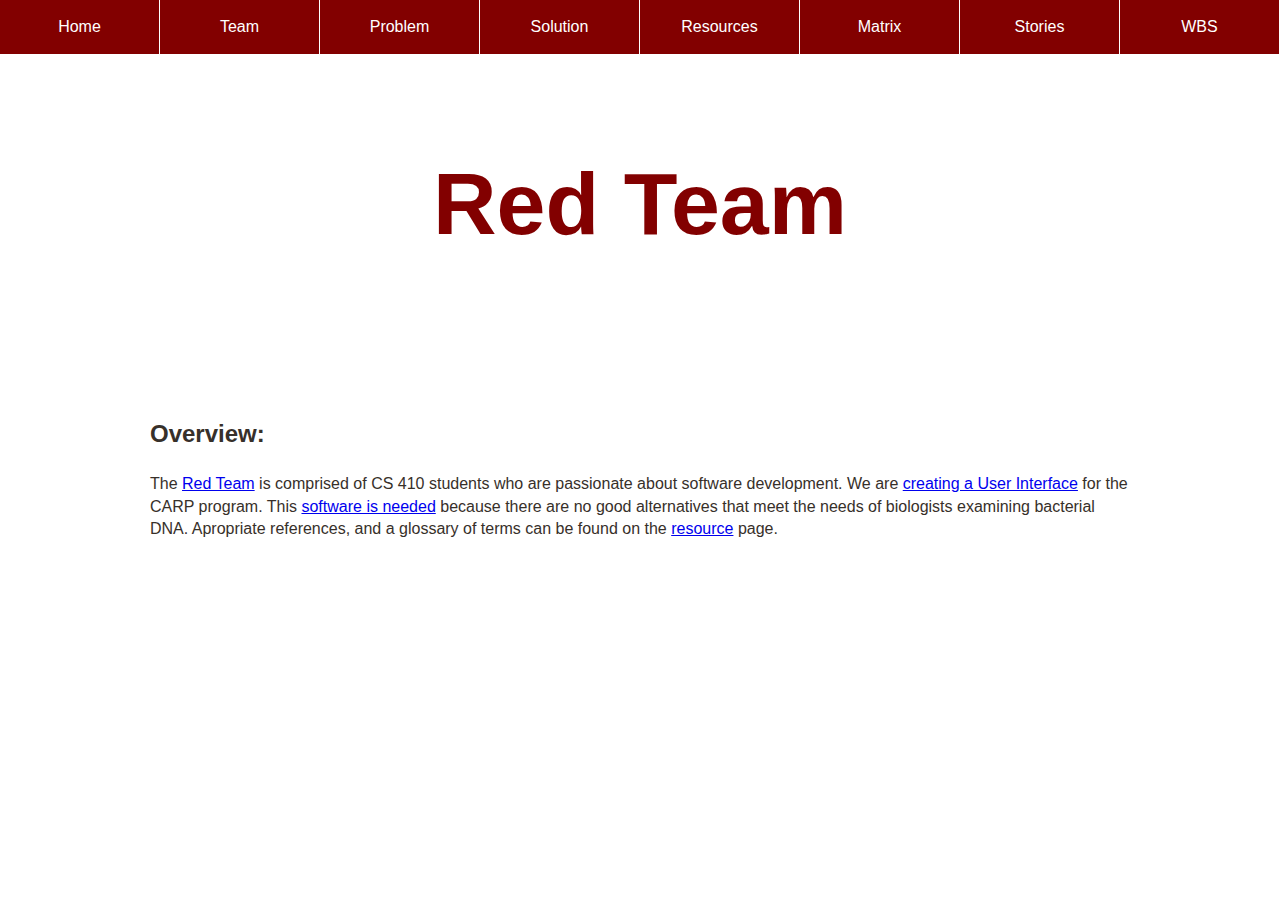
<file: index.html>
<!DOCTYPE html>
<html>
<head>
	<title>
		CS 410 Red Team
	</title>

<link href="./style/visual.css" rel="stylesheet" type="text/css">
<link href="./style/responsive-nav.css" rel="stylesheet" type="text/css">
<script src="./scripts/responsive-nav.js"></script>

</head>
<body id="bodyWrap">

	<header>
		<nav class="nav-collapse">
  			<ul>
    			<li><a href="./index.html">Home</a></li>
    			<li><a href="./team.html">Team</a></li>
    			<li><a href="./problem.html">Problem</a></li>
    			<li><a href="./solution.html">Solution</a></li>
    			<li><a href="./resources.html">Resources</a></li>
				<li><a href="./riskmatrixtable.html">Matrix</a></li>
				<li><a href="./stories.html">Stories</a></li>
				<li><a href="./wbs.html">WBS</a></li>
  			</ul>
		</nav>
	</header>
	
	<div id="headerBackgroundWrap">
		<div id ="headerBackgroundImage">
			<div class="centeredText">
				<h1>Red Team</h1>
			</div>
		</div>
	</div>
	
	<div id="contentWrap">
		<h2>Overview:</h2><br>
		<p>The <a href="./team.html">Red Team</a> is comprised of CS 410 students who are passionate about software development. 
		We are <a href="./solution.html">creating a User Interface</a> for the CARP program. This <a href="./problem.html">software is needed</a> because there are no good
		alternatives that meet the needs of biologists examining bacterial DNA. Apropriate references, and a glossary of terms can be found on the 
		<a href="./resources.html">resource</a> page.</p>
	</div>
	
	<script>
  		var nav = responsiveNav(".nav-collapse");
	</script>
</body>
</html>
</file>
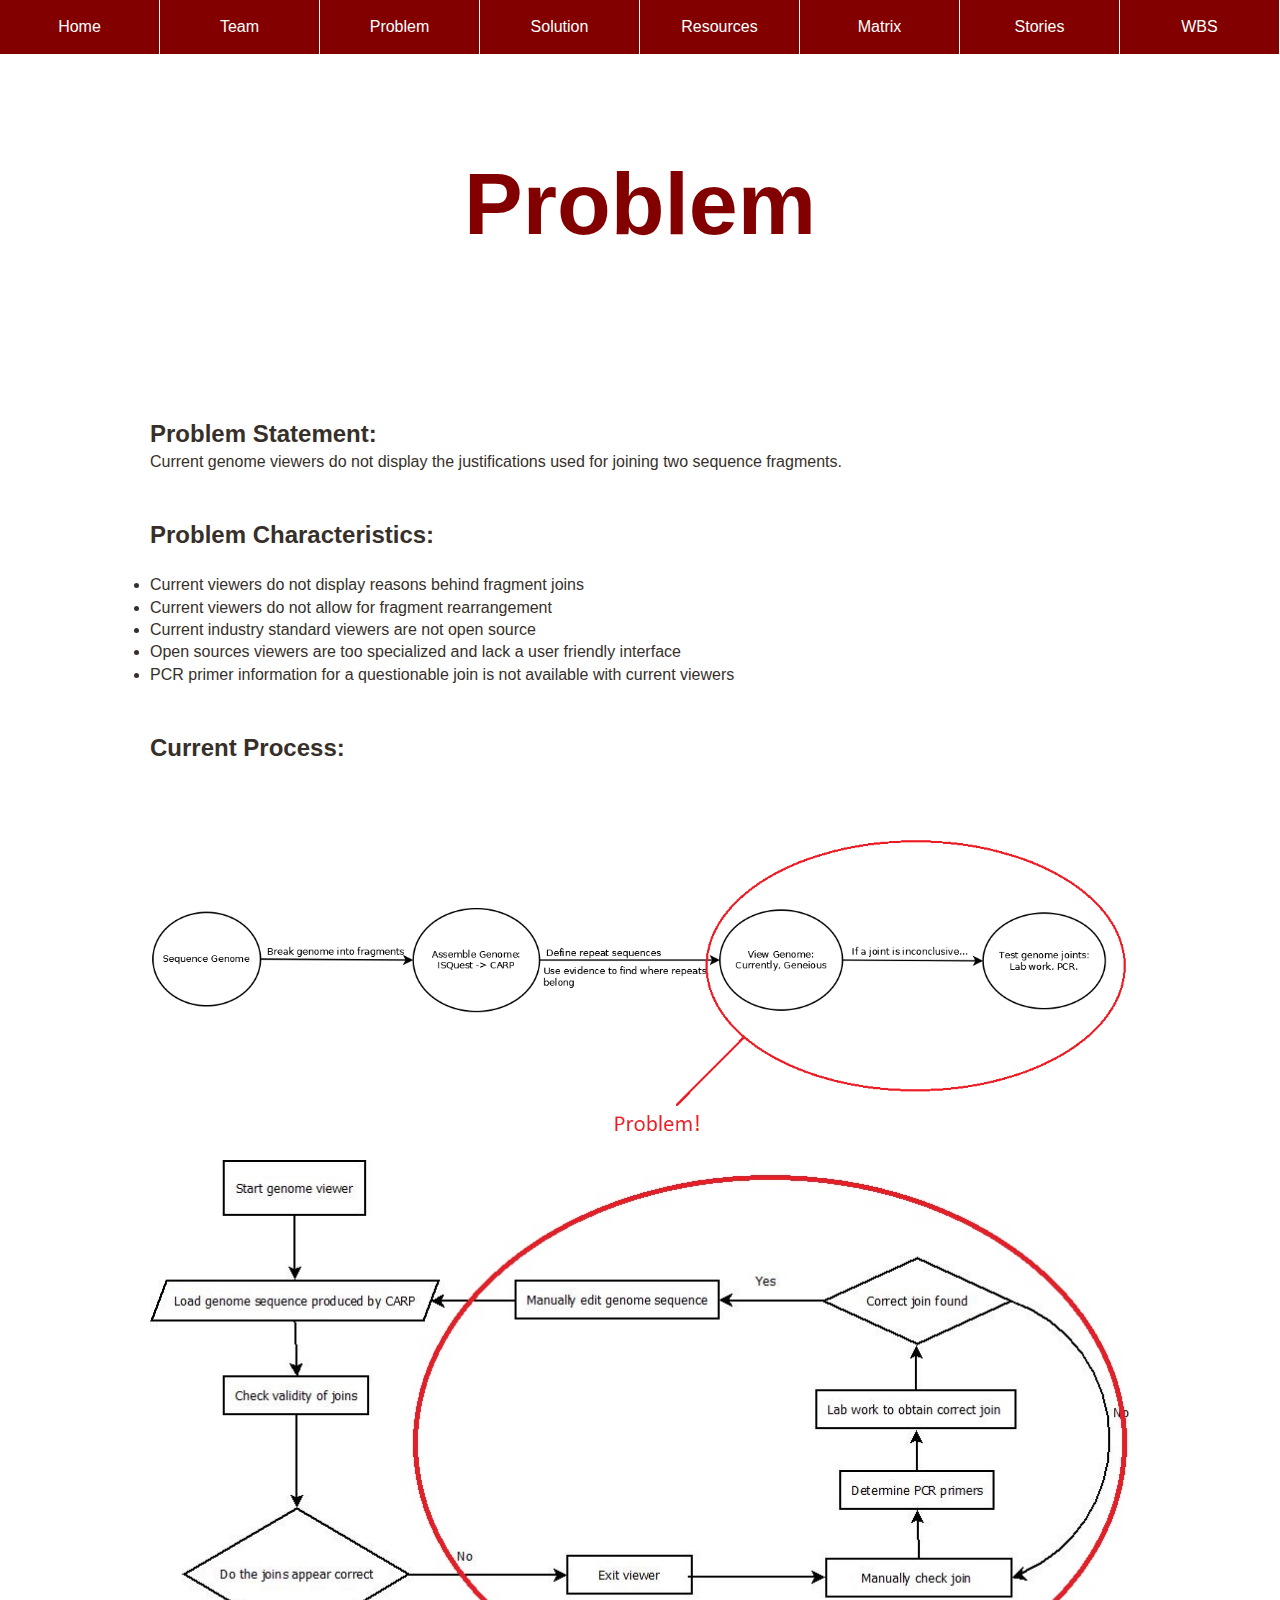
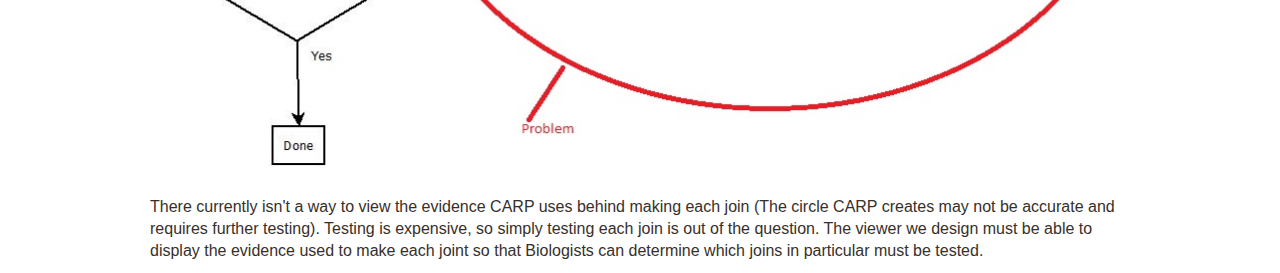
<file: problem.html>
<!DOCTYPE html>
<html>
<head>
	<title>
		Problem
	</title>

<link href="./style/visual.css" rel="stylesheet" type="text/css">
<link href="./style/responsive-nav.css" rel="stylesheet" type="text/css">
<link href="./style/tabcontent.css" rel="stylesheet" type="text/css" />
<script src="./scripts/responsive-nav.js"></script>
<script src="./scripts/tabcontent.js" type="text/javascript"></script>

</head>
<body id="bodyWrap">

	<header>
		<nav class="nav-collapse">
  			<ul>
    			<li><a href="./index.html">Home</a></li>
    			<li><a href="./team.html">Team</a></li>
    			<li><a href="./problem.html">Problem</a></li>
    			<li><a href="./solution.html">Solution</a></li>
    			<li><a href="./resources.html">Resources</a></li>
				<li><a href="./riskmatrixtable.html">Matrix</a></li>
				<li><a href="./stories.html">Stories</a></li>
				<li><a href="./wbs.html">WBS</a></li>
  			</ul>
		</nav>
	</header>
	
	<div id="headerBackgroundWrap">
		<div id ="headerBackgroundImage">
			<div class="centeredText">
				<h1>Problem</h1>
			</div>
		</div>
	</div>
	
	<div id="contentWrap">
	
		<h2>Problem Statement:</h2>
		<p>Current genome viewers do not display the justifications used for joining two sequence fragments.</p>
		
		<br><br>
		
		<h2>Problem Characteristics:</h2><br>
		<ul>
			<li>Current viewers do not display reasons behind fragment joins</li>
			<li>Current viewers do not allow for fragment rearrangement</li>
			<li>Current industry standard viewers are not open source</li>
			<li>Open sources viewers are too specialized and lack a user friendly interface</li>
			<li>PCR primer information for a questionable join is not available with current viewers</li>
		</ul>
		
		<br><br>
		
		<h2>Current Process:</h2><br>
		<img src="./imgs/workflow.png"><br>
		<img src="./imgs/workflow2.jpg"><br>
		
		<br>
		
		<p>There currently isn't a way to view the evidence CARP uses behind making each join (The circle CARP creates may not be accurate and requires further testing). Testing is expensive, so simply testing each join is out of the question. The viewer we design must be able to display the evidence used to make each joint so that Biologists can determine which joins in particular must be tested.</p>
	
	</div>
	
	<script>
  		var nav = responsiveNav(".nav-collapse");
	</script>
</body>
</html>
</file>
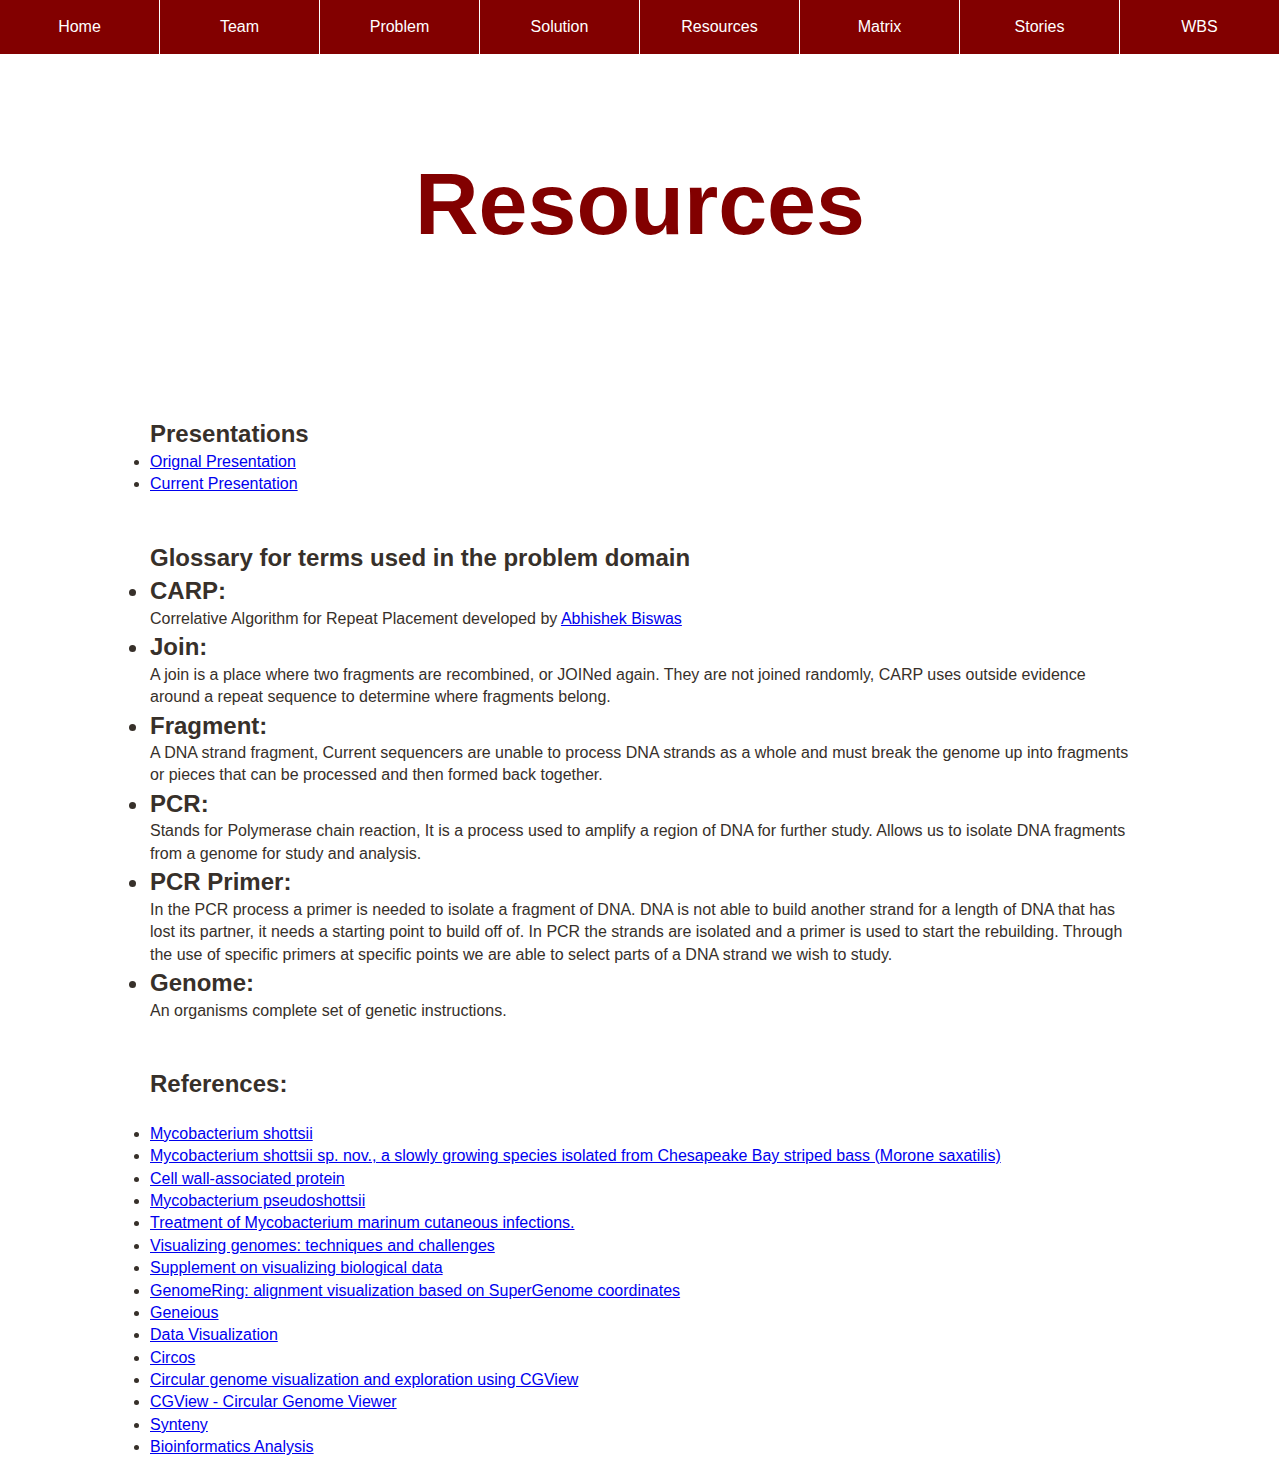
<file: resources.html>
<!DOCTYPE html>
<html>
<head>
	<title>
		Solution
	</title>

<link href="./style/visual.css" rel="stylesheet" type="text/css">
<link href="./style/responsive-nav.css" rel="stylesheet" type="text/css">
<link href="./style/tabcontent.css" rel="stylesheet" type="text/css" />
<script src="./scripts/responsive-nav.js"></script>
<script src="./scripts/tabcontent.js" type="text/javascript"></script>

</head>
<body id="bodyWrap">

	<header>
		<nav class="nav-collapse">
  			<ul>
    			<li><a href="./index.html">Home</a></li>
    			<li><a href="./team.html">Team</a></li>
    			<li><a href="./problem.html">Problem</a></li>
    			<li><a href="./solution.html">Solution</a></li>
    			<li><a href="./resources.html">Resources</a></li>
				<li><a href="./riskmatrixtable.html">Matrix</a></li>
				<li><a href="./stories.html">Stories</a></li>
				<li><a href="./wbs.html">WBS</a></li>
  			</ul>
		</nav>
	</header>
	
	<div id="headerBackgroundWrap">
		<div id="headerBackgroundImage">
			<div class="centeredText">
				<h1>Resources</h1>
			</div>
		</div>
	</div>

	<div id="contentWrap">
	
		<h2>Presentations</h2>
			<ul>
				<li><a href="./docs/RedTeamMar6PresentationOriginal.pptx">Orignal Presentation</a></li>
				<li><a href="./docs/RedTeamMar6PresentationCurrent.pptx">Current Presentation</a></li>
			</ul>
		
		<br><br>
		
	     <h2>Glossary for terms used in the problem domain</h2>
			<ul>
				<h2><li>CARP:</h2></li>
				<p>Correlative Algorithm for Repeat Placement developed by <a href="http://www.cs.odu.edu/~abiswas/">Abhishek Biswas</a></p>
				<h2><li>Join:</h2></li>
				<p>A join is a place where two fragments are recombined, or JOINed again. They are not joined randomly, CARP uses outside evidence around a repeat sequence to determine where fragments belong.</p>
				<h2><li>Fragment:</h2></li>
				<p>A DNA strand fragment, Current sequencers are unable to process DNA strands as a whole and must break the genome up into fragments or pieces that can be processed and then formed back together.</p>
				<h2><li>PCR:</h2></li>
				<p>Stands for Polymerase chain reaction, It is a process used to amplify a region of DNA for further study. Allows us to isolate DNA fragments from a genome for study and analysis.</p>
				<h2><li>PCR Primer:</h2></li>
				<p> In the PCR process a primer is needed to isolate a fragment of DNA. DNA is not able to build another strand for a length of DNA that has lost its partner, it needs a starting point to build off of. In PCR the strands are isolated and a primer is used to start the rebuilding. Through the use of specific primers at specific points we are able to select parts of a DNA strand we wish to study.</p>
				<h2><li>Genome:</h2></li>
				<p>An organisms complete set of genetic instructions.</p>
			</ul>
		<br><br>
		<h2>References:</h2><br>
			<ul>
				<li><a href="http://gcm.wfcc.info/speciesPage.jsp?strain_name=Mycobacterium%20shottsii">Mycobacterium shottsii</a></li>
				<li><a href="http://ijs.sgmjournals.org/content/53/2/421.full">Mycobacterium shottsii sp. nov., a slowly growing species isolated from Chesapeake Bay striped bass (Morone saxatilis)</a></li>
				<li><a href="http://www.uniprot.org/uniprot/Q5J6K4">Cell wall-associated protein</a></li>
				<li><a href="http://en.wikipedia.org/wiki/Mycobacterium_pseudoshottsii">Mycobacterium pseudoshottsii</a></li>
				<li><a href="http://www.ncbi.nlm.nih.gov/pubmed/18001256">Treatment of Mycobacterium marinum cutaneous infections.</a></li>
				<li><a href="http://mipt.ru//dbmp/upload/d0d/Nielsen-arphlf450u6.pdf">Visualizing genomes: techniques and challenges</a></li>
				<li><a href="http://web.iitd.ac.in/~amittal/2010_Nat_Methods_VisualizingBiolData.pdf">Supplement on visualizing biological data</a></li>
				<li><a href="http://bioinformatics.oxfordjournals.org/content/28/12/i7.full">GenomeRing: alignment visualization based on SuperGenome coordinates</a></li>
				<li><a href="http://www.geneious.com">Geneious</a></li>
				<li><a href="http://mkweb.bcgsc.ca/">Data Visualization</a></li>
				<li><a href="http://circos.ca/intro/genomic_data/">Circos</a></li>
				<li><a href="http://www.ualberta.ca/~stothard/papers/bioinformatics_cgview.pdf">Circular genome visualization and exploration using CGView</a></li>
				<li><a href="http://wishart.biology.ualberta.ca/cgview/">CGView - Circular Genome Viewer</a></li>
				<li><a href="https://genomevolution.org/wiki/index.php/Syntenic_regions">Synteny</a></li>
				<li><a href="http://bgiamericas.com/data-analysis/bioinformatics-analysis/">Bioinformatics Analysis</a></li>
			</ul>
	</div>
	<script>
  		var nav = responsiveNav(".nav-collapse");
	</script>
</body>
</html>
</file>
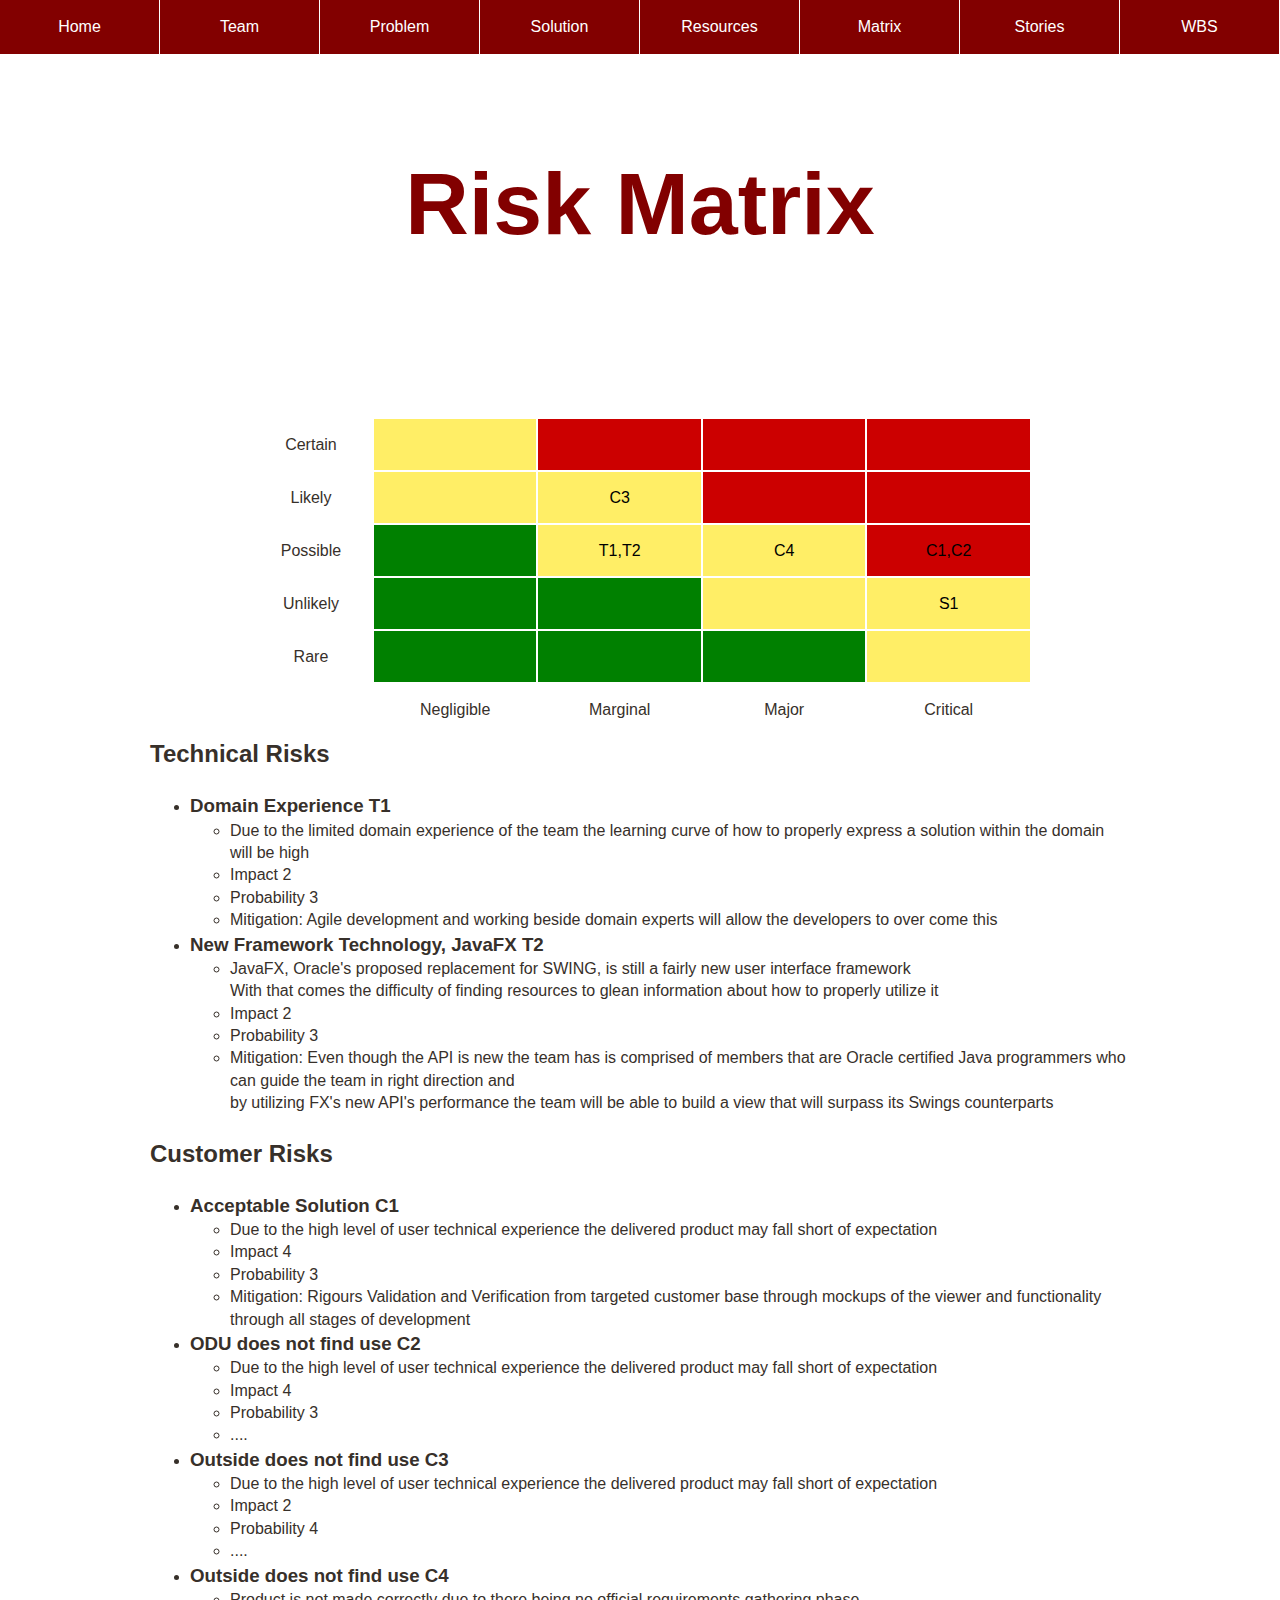
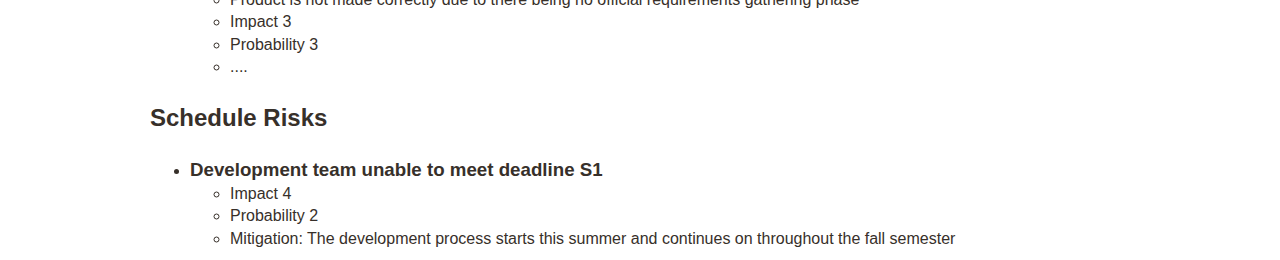
<file: riskmatrixtable.html>
<!DOCTYPE html>
<html>
<head>
	<title>
		Risk Matrix
	</title>

<link href="./style/visual.css" rel="stylesheet" type="text/css">
<link href="./style/responsive-nav.css" rel="stylesheet" type="text/css">
<link href="./style/tabcontent.css" rel="stylesheet" type="text/css" />
<link href="./style/matrix.css" rel="stylesheet" type="text/css" />
<script src="./scripts/responsive-nav.js"></script>
<script src="./scripts/tabcontent.js" type="text/javascript"></script>
</head>
<body id="bodyWrap">
<header>
		<nav class="nav-collapse">
  			<ul>
    			<li><a href="./index.html">Home</a></li>
    			<li><a href="./team.html">Team</a></li>
    			<li><a href="./problem.html">Problem</a></li>
    			<li><a href="./solution.html">Solution</a></li>
    			<li><a href="./resources.html">Resources</a></li>
				<li><a href="./riskmatrixtable.html">Matrix</a></li>
				<li><a href="./stories.html">Stories</a></li>
				<li><a href="./wbs.html">WBS</a></li>
  			</ul>
		</nav>
</header>
<div id="headerBackgroundWrap">
		<div id ="headerBackgroundImage">
			<div class="centeredText">
				<h1>Risk Matrix</h1>
			</div>
		</div>
</div>
<div id="contentWrap">
		<table class="risk-table">
			<tr>
                <td class='ts'>Certain</td>
                <td class='risk warning'></td>
                <td class='risk bad'></td>
                <td class='risk bad'></td>
                <td class='risk bad'></td>
            </tr>
            <tr>
                <td class='ts'>Likely</td>
                <td class='risk warning'></td>
                <td class='risk warning'>C3</td>
                <td class='risk bad'></td>
                <td class='risk bad'></td>
            </tr>
            <tr>
                <td class='ts'>Possible</td>
                <td class='risk good'></td>
                <td class='risk warning'>T1,T2</td>
                <td class='risk warning'>C4</td>
                <td class='risk bad'>C1,C2</td>
            </tr>
            <tr>
                <td class='ts'>Unlikely</td>
                <td class='risk good'></td>
                <td class='risk good'></td>
                <td class='risk warning'></td>
                <td class='risk warning'>S1</td>
            </tr>
            <tr>
                <td class='ts'>Rare</td>
                <td class='risk good'></td>
                <td class='risk good'></td>
                <td class='risk good'></td>
                <td class='risk warning'></td>
            </tr>
            <tr>
                <td></td>
                <td>Negligible</td>
                <td>Marginal</td>
                <td>Major</td>
                <td>Critical</td>
            </tr>
		</table>
	
	<h2>Technical Risks</h2>
	<br style="line-height:10px" /> 
	<ul style="padding-left: 2.5em;">
		<li><h3>Domain Experience T1</h3></li> 
			<ul style="padding-left: 2.5em;">
				<li>Due to the limited domain experience of the team the learning curve of how to properly express a solution within the domain will be high</li>
				<li>Impact 2</li>
				<li>Probability 3</li>
				<li>Mitigation: Agile development and working beside domain experts will allow the developers to over come this</li>
			</ul>
		<li><h3>New Framework Technology, JavaFX T2</h3></li>
			<ul style="padding-left: 2.5em;">
				<li>
					<p>
						 JavaFX, Oracle's proposed replacement for SWING, is still a fairly new user interface framework<br/>
						 With that comes the difficulty of finding resources to glean information about how to properly utilize it
					</p>
				</li>
				<li>Impact 2 </li>
				<li>Probability 3</li>
				<li>
					<p>
						Mitigation: Even though the API is new the team has is comprised of members that are Oracle certified Java programmers who can guide the team in right direction and<br>
						by utilizing FX's new API's performance the team will be able to build a view that will surpass its Swings counterparts
					</p> 
				</li>
			</ul>
	</ul>
	<br style="line-height:10px" /> 
	<h2>Customer Risks</h2>
	<br style="line-height:10px" /> 
	<ul style="padding-left: 2.5em;">
		<li><h3>Acceptable Solution C1</h3></li>
		<ul style="padding-left: 2.5em;">
			<li>Due to the high level of user technical experience the delivered product may fall short of expectation</li>
			<li>Impact 4</li>
			<li>Probability 3</li>
			<li>Mitigation: Rigours Validation and Verification from targeted customer base through mockups of the viewer and functionality through all stages of development</li>
		</ul>
		<li><h3>ODU does not find use C2</h3></li>
		<ul style="padding-left: 2.5em;">
			<li>Due to the high level of user technical experience the delivered product may fall short of expectation</li>
			<li>Impact 4</li>
			<li>Probability 3</li>
			<li>....</li>
		</ul>
		<li><h3>Outside does not find use C3</h3></li>
		<ul style="padding-left: 2.5em;">
			<li>Due to the high level of user technical experience the delivered product may fall short of expectation</li>
			<li>Impact 2</li>
			<li>Probability 4</li>
			<li>....</li>
		</ul>
		<li><h3>Outside does not find use C4</h3></li>
		<ul style="padding-left: 2.5em;">
			<li>Product is not made correctly due to there being no official requirements gathering phase</li>
			<li>Impact 3</li>
			<li>Probability 3</li>
			<li>....</li>
		</ul>
	</ul>
	<br style="line-height:10px" /> 	
	<h2>Schedule Risks</h2>
	<br style="line-height:10px" /> 
		<ul style="padding-left: 2.5em;">
		<li><h3>Development team unable to meet deadline S1</h3></li>
			<ul style="padding-left: 2.5em;">
				<li>Impact 4</li>
				<li>Probability 2</li>
				<li>Mitigation: The development process starts this summer and continues on throughout the fall semester</li>
			</ul>
	</ul>
	
 
	
	
	
		
				
	  

</div>
<script>
  		var nav = responsiveNav(".nav-collapse");
</script>
</body>
</html>
</file>
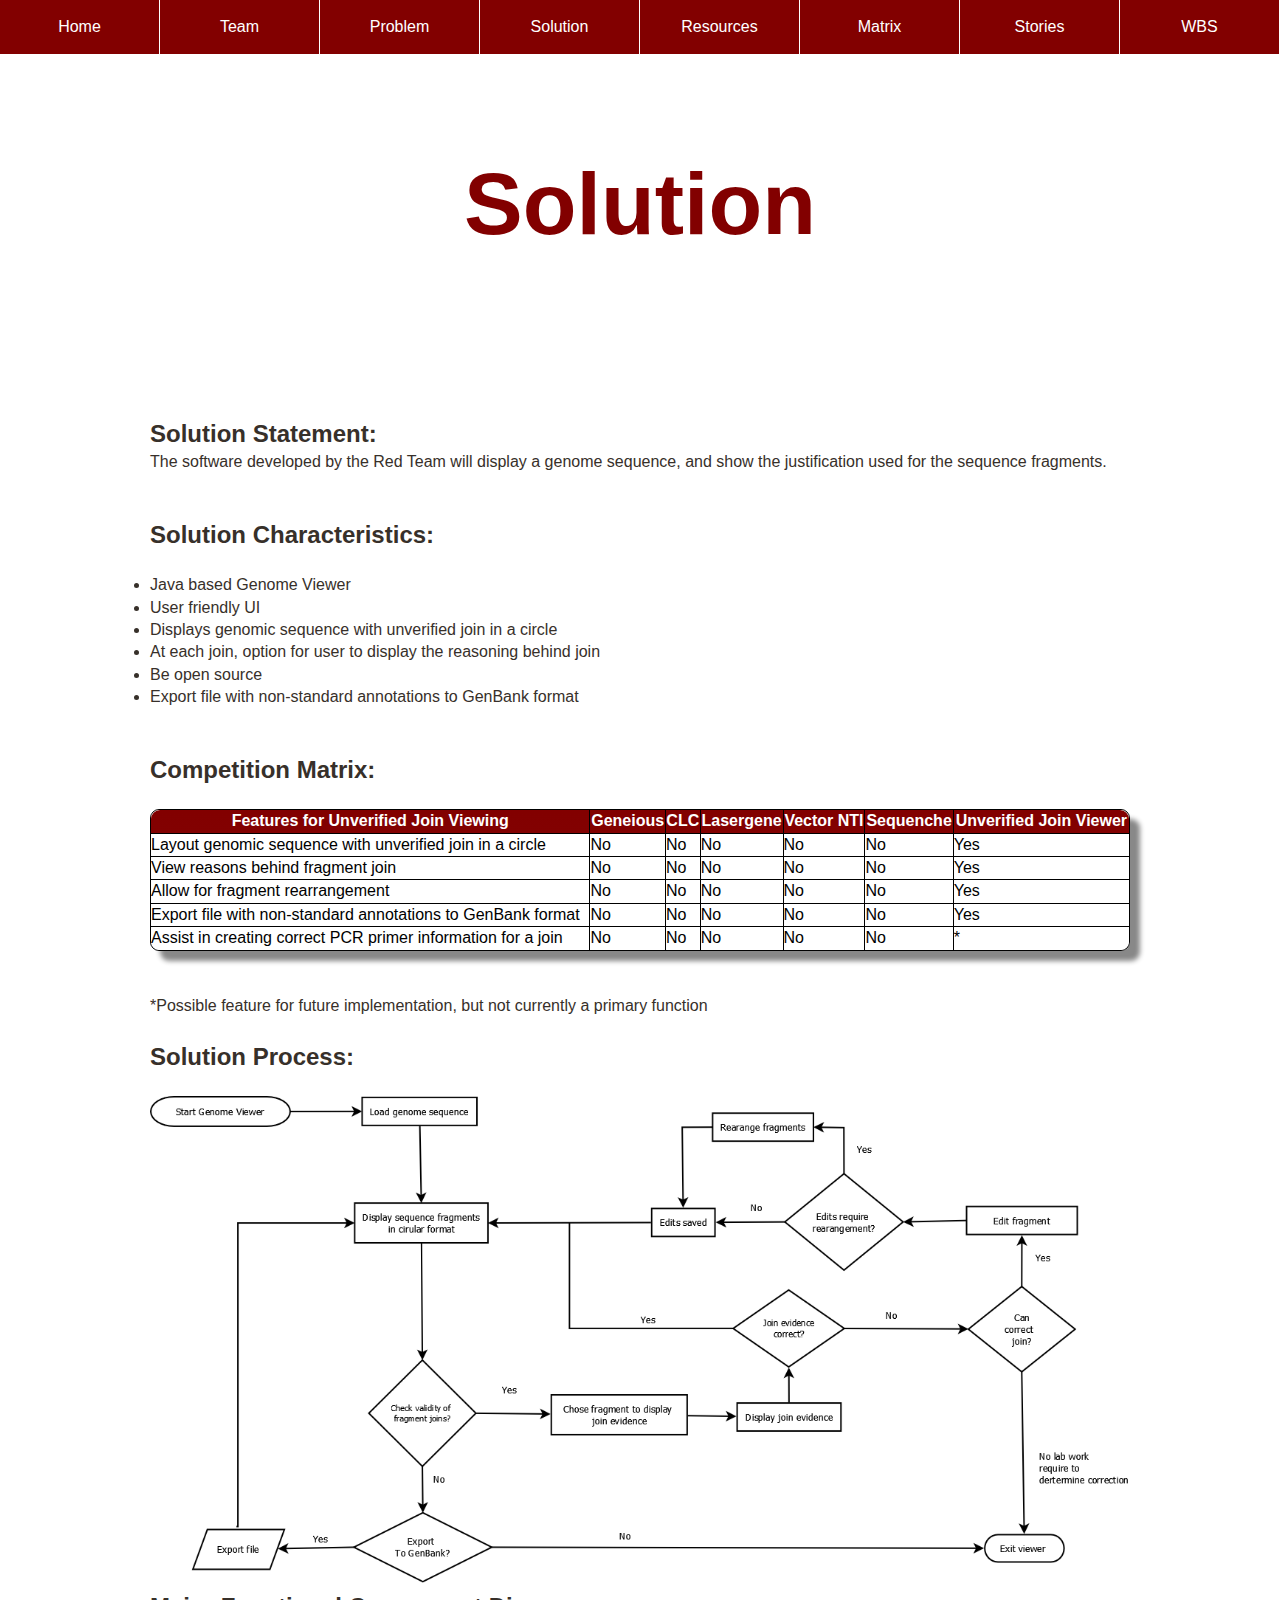
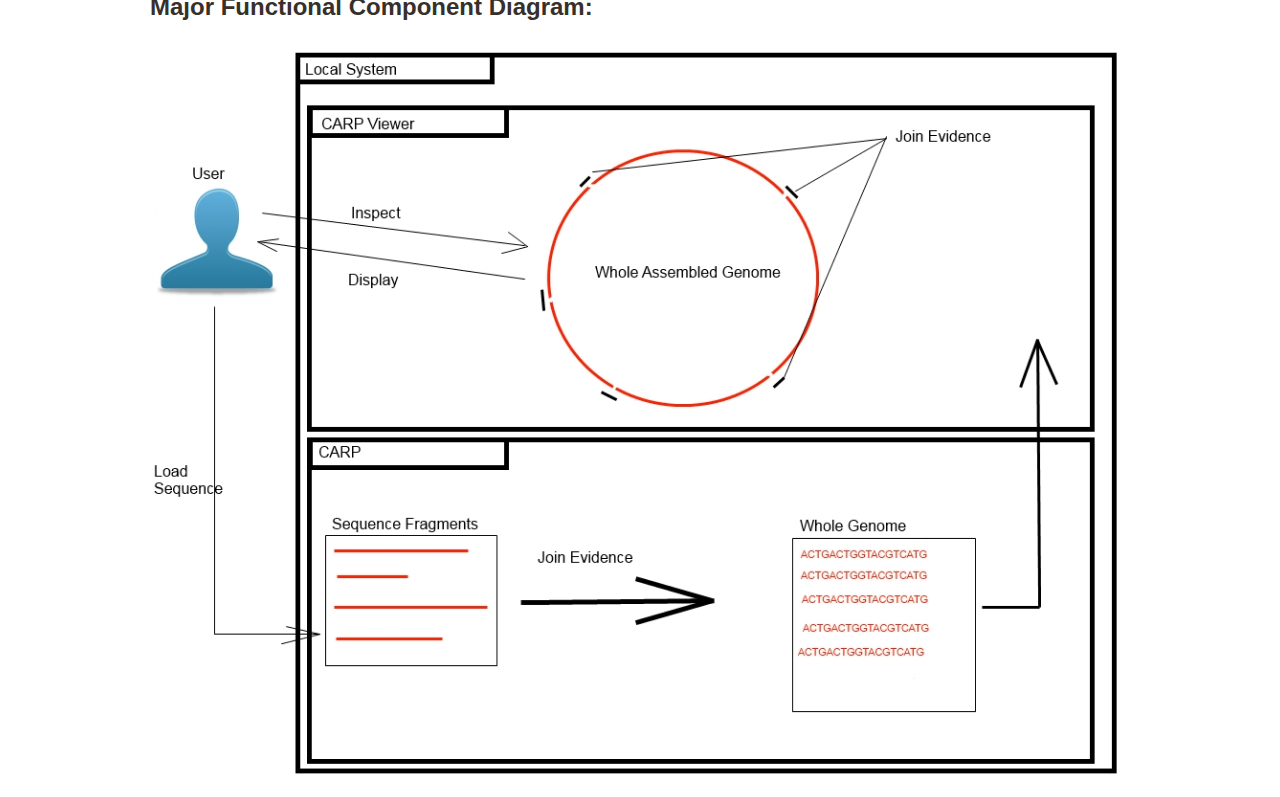
<file: solution.html>
<!DOCTYPE html>
<html>
<head>
	<title>
		Solution
	</title>

<link href="./style/visual.css" rel="stylesheet" type="text/css">
<link href="./style/responsive-nav.css" rel="stylesheet" type="text/css">
<link href="./style/tabcontent.css" rel="stylesheet" type="text/css" />
<link href="./style/matrix.css" rel="stylesheet" type="text/css" />
<script src="./scripts/responsive-nav.js"></script>
<script src="./scripts/tabcontent.js" type="text/javascript"></script>

</head>
<body id="bodyWrap">

	<header>
		<nav class="nav-collapse">
  			<ul>
    			<li><a href="./index.html">Home</a></li>
    			<li><a href="./team.html">Team</a></li>
    			<li><a href="./problem.html">Problem</a></li>
    			<li><a href="./solution.html">Solution</a></li>
    			<li><a href="./resources.html">Resources</a></li>
				<li><a href="./riskmatrixtable.html">Matrix</a></li>
				<li><a href="./stories.html">Stories</a></li>
				<li><a href="./wbs.html">WBS</a></li>
  			</ul>
		</nav>
	</header>
	
	<div id="headerBackgroundWrap">
		<div id ="headerBackgroundImage">
			<div class="centeredText">
				<h1>Solution</h1>
			</div>
		</div>
	</div>

	<div id="contentWrap">
	
		<h2>Solution Statement:</h2>
		The software developed by the Red Team will display a genome sequence, and show the justification used for the sequence fragments.
	
		<br><br><br>
	
		<h2>Solution Characteristics:</h2><br>
		<ul>
			<li>Java based Genome Viewer</li>
			<li>User friendly UI</li>
			<li>Displays genomic sequence with unverified join in a circle</li>
			<li>At each join, option for user to display the reasoning behind join</li>
			<li>Be open source</li>
			<li>Export file with non-standard annotations to GenBank format</li>
		</ul>
	
	<br><br>
	
	<h2>Competition Matrix:</h2><br>
	<div class="CompetitionMatrix">
			 <table>
				 <tr>
					<td>Features for Unverified Join Viewing</td>
					<td>Geneious</td>
					<td>CLC</td>
					<td>Lasergene</td>
					<td>Vector NTI</td>
					<td>Sequenche</td>
					<td>Unverified Join Viewer</td>
				 </tr>
				 <tr>
					<td>Layout genomic sequence with unverified join in a circle</td>
					<td>No</td>
					<td>No</td>
					<td>No</td>
					<td>No</td>
					<td>No</td>
					<td>Yes</td>
				 </tr>
				 <tr>
					<td>View reasons behind fragment join</td>
					<td>No</td>
					<td>No</td>
					<td>No</td>
					<td>No</td>
					<td>No</td>
					<td>Yes</td>
				 </tr>
				  <tr>
					<td>Allow for fragment rearrangement</td>
					<td>No</td>
					<td>No</td>
					<td>No</td>
					<td>No</td>
					<td>No</td>
					<td>Yes</td>
				 </tr>
				  <tr>
					<td>Export file with non-standard annotations to GenBank format</td>
					<td>No</td>
					<td>No</td>
					<td>No</td>
					<td>No</td>
					<td>No</td>
					<td>Yes</td>
				 </tr>
				  <tr>
					<td>Assist in creating correct PCR primer information for a join</td>
					<td>No</td>
					<td>No</td>
					<td>No</td>
					<td>No</td>
					<td>No</td>
					<td>*</td>
				 </tr>
			 </table>
		</div>
		<br><br>
		<p>*Possible feature for future implementation, but not currently a primary function</p>
		<br><h2>Solution Process:</h2><br>
		<img src="./imgs/SolutionProcess.png">
		<br><h2>Major Functional Component Diagram:</h2><br>
		<img src="./imgs/initialMFCD.jpg">
		</div>
		
		
		
	<script>
  		var nav = responsiveNav(".nav-collapse");
	</script>
	
</body>
</html>
</file>
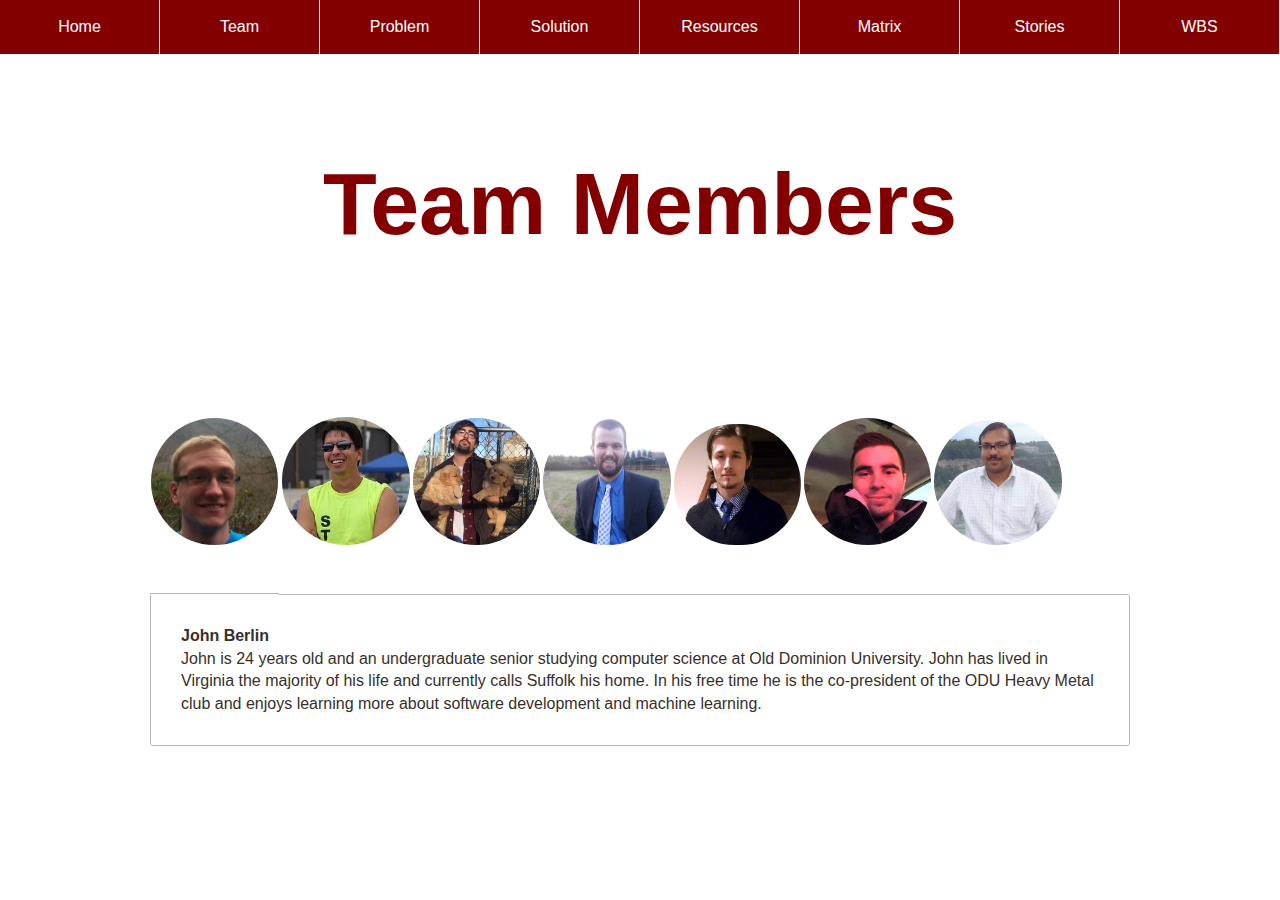
<file: team.html>
<!DOCTYPE html>
<html>
<head>
	<title>
		CS 410 Red Team
	</title>

<link href="./style/visual.css" rel="stylesheet" type="text/css">
<link href="./style/responsive-nav.css" rel="stylesheet" type="text/css">
<link href="./style/tabcontent.css" rel="stylesheet" type="text/css" />
<script src="./scripts/responsive-nav.js"></script>
<script src="./scripts/tabcontent.js" type="text/javascript"></script>

</head>
<body id="bodyWrap">

	<header>
		<nav class="nav-collapse">
            <ul>
                <li><a href="./index.html">Home</a></li>
                <li><a href="./team.html">Team</a></li>
                <li><a href="./problem.html">Problem</a></li>
                <li><a href="./solution.html">Solution</a></li>
                <li><a href="./resources.html">Resources</a></li>
                <li><a href="./riskmatrixtable.html">Matrix</a></li>
                <li><a href="./stories.html">Stories</a></li>
                <li><a href="./wbs.html">WBS</a></li>
            </ul>
		</nav>
	</header>
	
	<div id="headerBackgroundWrap">
		<div id ="headerBackgroundImage">
			<div class="centeredText">
				<h1>Team Members</h1>
			</div>
		</div>
	</div>
	
	<div id="contentWrap">
	
	<div>
        <ul class="tabs" data-persist="true">
            <li><a href="#view1"><img class="blurb-img" src="./imgs/BerlinPic.jpg" /></a></li>
            <li><a href="#view2"><img class="blurb-img" src="./imgs/OrdPic.jpg" /></a></li>
            <li><a href="#view3"><img class="blurb-img" src="./imgs/HolmesPic.jpg" /></a></li>
            <li><a href="#view4"><img class="blurb-img" src="./imgs/DaileyPic.png" /></a></li>
            <li><a href="#view5"><img class="blurb-img" src="./imgs/CooperPic.png" /></a></li>
            <li><a href="#view6"><img class="blurb-img" src="./imgs/PopPic.jpg" /></a></li>
            <li><a href="#view7"><img class="blurb-img" src="./imgs/BiswasPic.png" /></a></li>
        </ul>
        <div class="tabcontents">
            <div id="view1">
                <b>John Berlin</b>
                <p>John is 24 years old and an undergraduate senior studying computer science at Old Dominion University. John has lived in Virginia the majority of his life and currently calls Suffolk his home. In his free time he is the co-president of the ODU Heavy Metal club and enjoys learning more about software development and machine learning.</p>
            </div>
            
            <div id="view2">
                <b>James Ord</b>
                <p>James is an undergraduate senior studying computer science at Old Dominion University. As a former Biology major at Virginia Tech, he hopes to integrate his previous education experience with new programming knowledge in a professional capacity after graduation. He is also an avid guitar player, car enthusiast, and skier.</p>                
            </div>
            
            <div id="view3">
                <b>Tim Holmes</b>
                <p>Tim is a senior studying Computer Science at Old Dominion University. His areas of interest are web and mobile development. Currently, he is the Peer Advisor for the ODU CS department. In his spare time he enjoys riding road bikes, playing guitar, and drinking coffee.</p>                
            </div>
            
            <div id="view4">
                <b>James Dailey</b>
                <p>James is a senior at Old Dominion University and is pursuing a bachelors degree in computer science. He is currently an intern at ZZ servers located in Chesapeake, VA. Outside of academia James is the proud owner of a Labrador Retriever and enjoys bouldering, surfing, and cooking.</p>                
            </div>
            
            <div id="view5">
                <b>Joseph Cooper</b>
                <p>Joe is a Java Enterprise Edition developer for Multivision, Inc. and a senior at Old Dominion University pursuing a bachelor's degree in Computer Science. Currently in his free time, Joe is working on an electronics project that will utilize radio frequency communications between microcontrollers and an application server in order to provide software development students a physical interface with which to log their progress/request help on daily assigned tasks without having to break immersion in their work by using a software based interface or verbal requests.</p>                
            </div>
            
            <div id="view6">
                <b>Catalin Pop</b>
                <p>Catalin is 21 years old and pursuing the accelerated MS/BS program in Computer Science. Catalin has lives in Romania for 12 years of his life and migrated to the U.S. in 2006. Currently living in Chesapeake, VA while working for Apple and 3scape.me. He enjoys learning about Software Development and solving complex problems.</p>                
            </div>
            
            <div id="view7">
                <b>Abhishek Biswas</b>
                <p>A Ph.D student at Old Dominion University who has developed ISQuest and CARP. He is the mentor of the Spring 2015 Red Team.</p>                
            </div>
        </div>
    </div>
    </div>
	
	<script>
  		var nav = responsiveNav(".nav-collapse");
	</script>
</body>
</html>
</file>
<file: style/visual.css>
@media screen and (max-width: 700px) {
	h1 {
		font-size:100%;
		font-weight:700;
		text-align: center;
		line-height:150px;
	 }

	 	h3 {
		font-size:100%;
		font-weight:700;
		text-align: center;
		line-height:150px;
	}

}


html {
	font-family: arial;
}

body {
	margin:0;
	background-color:#FFFFFF
}

img {
	max-width: 100%;
}

#bodyWrap {
	max-width:100%;
	min-width:240px;
	margin:0 auto;
}

#headerBackgroundWrap {
	width: 100%;
	height: 100%;
	left: 0;
	margin-top:53px;
	overflow:hidden;
}

#headerBackgroundImage {
	background-size: 100%;
}

#headerTextWrap {
	overflow: hidden;
}

.blurb-img {
	width:13%; 
	border-radius:500px; 
	margin-bottom:5%;
}

img {
	max-width:100%;
	max-height:100%;
}

.centeredText {
	color: #820000;
	font-size:275%;
	font-weight:700;
	text-align: center;
	line-height:300px;
	 
}

#contentWithHeaderWrap {
	width:800px;
	max-width:100%;
	min-width:240px;
	margin:0 auto;
	padding: 10px;
	background-color:#FFFFFF;
}

#contentWrap {
	width:1000px;
	max-width:100%;
	min-width:240px;
	margin:0 auto;
	padding: 10px;
	background-color:#FFFFFF;
	margin-top:53px;
}

.row {
	min-height:400px;
	width:100%;
	min-width:240px;
}



.blurb {
	margin-left:10px;
}


.risk-table {
  width: 80%;
  height: 20em;
  text-align: center;
  margin: auto;
}
td.ts {
	min-width: 3em;
}
.risk-table .ts {
	width: 15%;
}
.risk {
  color: #000;
  font-weight: 400;
  width: 20%;
}
.risk.good { background: #008000; }
.risk.warning { background: #fe6; }
.risk.bad { background: #CC0000; }
.risk.unknown { background: #68f; }

.table-label-row {
  width: 100%;
  text-align: center;
  vertical-align: middle;
}




/* Grid Style */



.grid {
	width:100%;
}

.col-2-3 {
  width: 66.66%;
  min-width:230px;
}
.col-1-3 {
  width: 33.33%;
  min-width:230px;
}
.col-1-2 {
  width: 50%;
  min-width:230px;
}
.col-1-4 {
  width: 25%;
  min-width:230px;
}
.col-1-8 {
  width: 12.5%;
  min-width:230px;
}

[class*='col-'] {
  float: left;
}

<!--[if !IE]> -->
.grid:after {
  content: "";
  display: table;
  clear: both;
}

*, *:after, *:before {
  -webkit-box-sizing: border-box;
  -moz-box-sizing: border-box;
  box-sizing: border-box;
}
<!-- <![endif]-->
</file>
<file: style/responsive-nav.css>
.nav-collapse ul {
    margin: 0;
    padding: 0;
    width: 100%;
    display: block;
    list-style: none
}

.nav-collapse li {
    width: 100%;
    display: block;
    background-color: #000000;
}

.js .nav-collapse {
    clip: rect(0 0 0 0);
    max-height: 0;
    position: absolute;
    display: block;
    overflow: hidden;
    zoom: 1
}

.nav-collapse.opened {
    max-height: 9999px
}

@media screen and (min-width:40em) {
    .js .nav-collapse {
        position: relative;
        max-height: none
    }
    
    .nav-toggle {
        display: none
    }
}

body, div, h1, h2, h3, h4, h5, h6, p, blockquote, pre, dl, dt, dd, ol, ul,
li, hr, fieldset, form, label, legend, th, td, article, aside, figure, footer,
header, hgroup, menu, nav, section, summary, hgroup {
    margin: 0;
    padding: 0;
    border: 0
}

a:active, a:hover {
    outline: 0
}

@-webkit-viewport {
    width: device-width
}

@-moz-viewport {
    width: device-width
}

@-ms-viewport {
    width: device-width
}

@-o-viewport {
    width: device-width
}

@viewport {
    width: device-width
}

body {
    -webkit-text-size-adjust: 100%;
    -ms-text-size-adjust: 100%;
    text-size-adjust: 100%;
    color: #37302a;
    background: #fff;
    font: 400 100%/1.4 sans-serif
}

.nav-collapse, .nav-collapse * {
    -moz-box-sizing: border-box;
    -webkit-box-sizing: border-box;
    box-sizing: border-box
}

.nav-collapse, .nav-collapse ul {
    list-style: none;
    width: 100%;
    float: left;
}

.nav-collapse li {
    float: left;
    width: 100%;
}

@media screen and (min-width:40em) {
    .nav-collapse li {
        width: 12.5%;
    }
}

.nav-collapse a {
    color: #fff;
    text-decoration: none;
    width: 100%;
    background: #820000;
    border-bottom: 1px solid white;
    padding: .7em 1em;
    float: left
}

@media screen and (min-width:40em) {
    .nav-collapse a {
        margin: 0;
        padding: 1em;
        float: left;
        text-align: center;
        border-bottom: 0;
        border-right: 1px solid white
    }
}

.nav-collapse ul ul a {
    background: #ca3716;
    padding-left: 2em
}

@media screen and (min-width:40em) {
    .nav-collapse ul ul a {
        display: none;
    }
}

.nav-toggle {
    -webkit-touch-callout: none;
    -webkit-user-select: none;
    -moz-user-select: none;
    -ms-user-select: none;
    user-select: none;
    width: 70px;
    height: 55px;
    float: right;
    text-indent: -9999px;
    overflow: hidden;
    background: #820000 url("ham.gif") no-repeat 50% 33%
}

@media screen and (-webkit-min-device-pixel-ratio:1.3), screen and (min--moz-device-pixel-ratio:1.3), screen and (-o-min-device-pixel-ratio:2 / 1), screen and (min-device-pixel-ratio:1.3), screen and (min-resolution:192dpi), screen and (min-resolution:2dppx) {
    .nav-toggle {
        background-image: url("hamburger-retina.gif");
        -webkit-background-size: 100px 100px;
        -moz-background-size: 100px 100px;
        -o-background-size: 100px 100px;
        background-size: 100px 100px;
    }
}

.nav-collapse.disable-pointer-events {
    pointer-events: none !important;
}
</file>
<file: style/tabcontent.css>
﻿/* Tab Content - menucool.com */

ul.tabs
{
    
    font-size: 0;
    margin:0;
    
    list-style-type: none;
    text-align: left; /*set to left, center, or right to align the tabs as desired*/
}
        
ul.tabs li
{
    display: inline;
    margin: 0;
    margin-right:3px; /*distance between tabs*/
}
        
ul.tabs li a
{

}
        
ul.tabs li a:visited
{
    color: #000;
}
        
ul.tabs li img:hover
{
    border: 10px solid #820000;
    background:#F0F0F0 url(tabbg.gif) 0 -36px repeat-x;
}
        
ul.tabs li.selected a, ul.tabs li.selected a:hover
{
    position: relative;
    top: 0px;
    font-weight:bold;
    background: white;
    border: 1px solid #B7B7B7;
    border-bottom-color: white;
}
        
        
ul.tabs li.selected a:hover
{
    text-decoration: none;
}
     

div.tabcontents
{
    border: 1px solid #B7B7B7; padding: 30px;
    background-color:#FFF;
    border-radius: 0 3px 3px 3px;
}
</file>
<file: style/matrix.css>
.CompetitionMatrix {
	margin:0px;padding:0px;
	width:100%;
	box-shadow: 10px 10px 5px #888888;
	border:1px solid #000000;
	
	-moz-border-radius-bottomleft:9px;
	-webkit-border-bottom-left-radius:9px;
	border-bottom-left-radius:9px;
	
	-moz-border-radius-bottomright:9px;
	-webkit-border-bottom-right-radius:9px;
	border-bottom-right-radius:9px;
	
	-moz-border-radius-topright:9px;
	-webkit-border-top-right-radius:9px;
	border-top-right-radius:9px;
	
	-moz-border-radius-topleft:9px;
	-webkit-border-top-left-radius:9px;
	border-top-left-radius:9px;
}.CompetitionMatrix table{
    border-collapse: collapse;
    border-spacing: 0;
	width:100%;
	height:100%;
	margin:0px;padding:0px;
}.CompetitionMatrix tr:last-child td:last-child {
	-moz-border-radius-bottomright:9px;
	-webkit-border-bottom-right-radius:9px;
	border-bottom-right-radius:9px;
}.CompetitionMatrix table tr:first-child td:first-child {
	-moz-border-radius-topleft:9px;
	-webkit-border-top-left-radius:9px;
	border-top-left-radius:9px;
}.CompetitionMatrix table tr:first-child td:last-child {
	-moz-border-radius-topright:9px;
	-webkit-border-top-right-radius:9px;
	border-top-right-radius:9px;
}.CompetitionMatrix tr:last-child td:first-child{
	-moz-border-radius-bottomleft:9px;
	-webkit-border-bottom-left-radius:9px;
	border-bottom-left-radius:9px;
}.CompetitionMatrix tr:nth-child(odd){ 
	background-color:#ffffff; 
}.CompetitionMatrix tr:nth-child(even)    { 
	background-color:#ffffff; 
}.CompetitionMatrix td{
	vertical-align:middle;
	border:1px solid #000000;
	border-width:0px 1px 1px 0px;
	text-align:left;
	/*padding:16px;*/
	/*font-size:16px;*/
	font-family:Arial;
	font-weight:normal;
	color:#000000;
}.CompetitionMatrix tr:last-child td{
	border-width:0px 1px 0px 0px;
}.CompetitionMatrix tr td:last-child{
	border-width:0px 0px 1px 0px;
}.CompetitionMatrix tr:last-child td:last-child{
	border-width:0px 0px 0px 0px;
}.CompetitionMatrix tr:first-child td{
	
	background:-o-linear-gradient(bottom, #820000 5%, #820101 100%);	
	background:-webkit-gradient( linear, left top, left bottom, color-stop(0.05, #820000), color-stop(1, #820101) );
	background:-moz-linear-gradient( center top, #820000 5%, #820101 100% );
	filter:progid:DXImageTransform.Microsoft.gradient(startColorstr="#820000", endColorstr="#820101");	
	background: -o-linear-gradient(top,#820000,820101);
	
	background-color:#820000;
	border:0px solid #000000;
	text-align:center;
	border-width:0px 0px 1px 1px;
	/*font-size:18px;*/
	font-family:Arial;
	font-weight:bold;
	color:#ffffff;
}.CompetitionMatrix tr:first-child:hover td{
	background:-o-linear-gradient(bottom, #820000 5%, #820101 100%);	background:-webkit-gradient( linear, left top, left bottom, color-stop(0.05, #820000), color-stop(1, #820101) );
	background:-moz-linear-gradient( center top, #820000 5%, #820101 100% );
	filter:progid:DXImageTransform.Microsoft.gradient(startColorstr="#820000", endColorstr="#820101");	background: -o-linear-gradient(top,#820000,820101);

	background-color:#820000;
}
.CompetitionMatrix tr:first-child td:first-child{
	border-width:0px 0px 1px 0px;
}
.CompetitionMatrix tr:first-child td:last-child{
	border-width:0px 0px 1px 1px;
}
</file>
